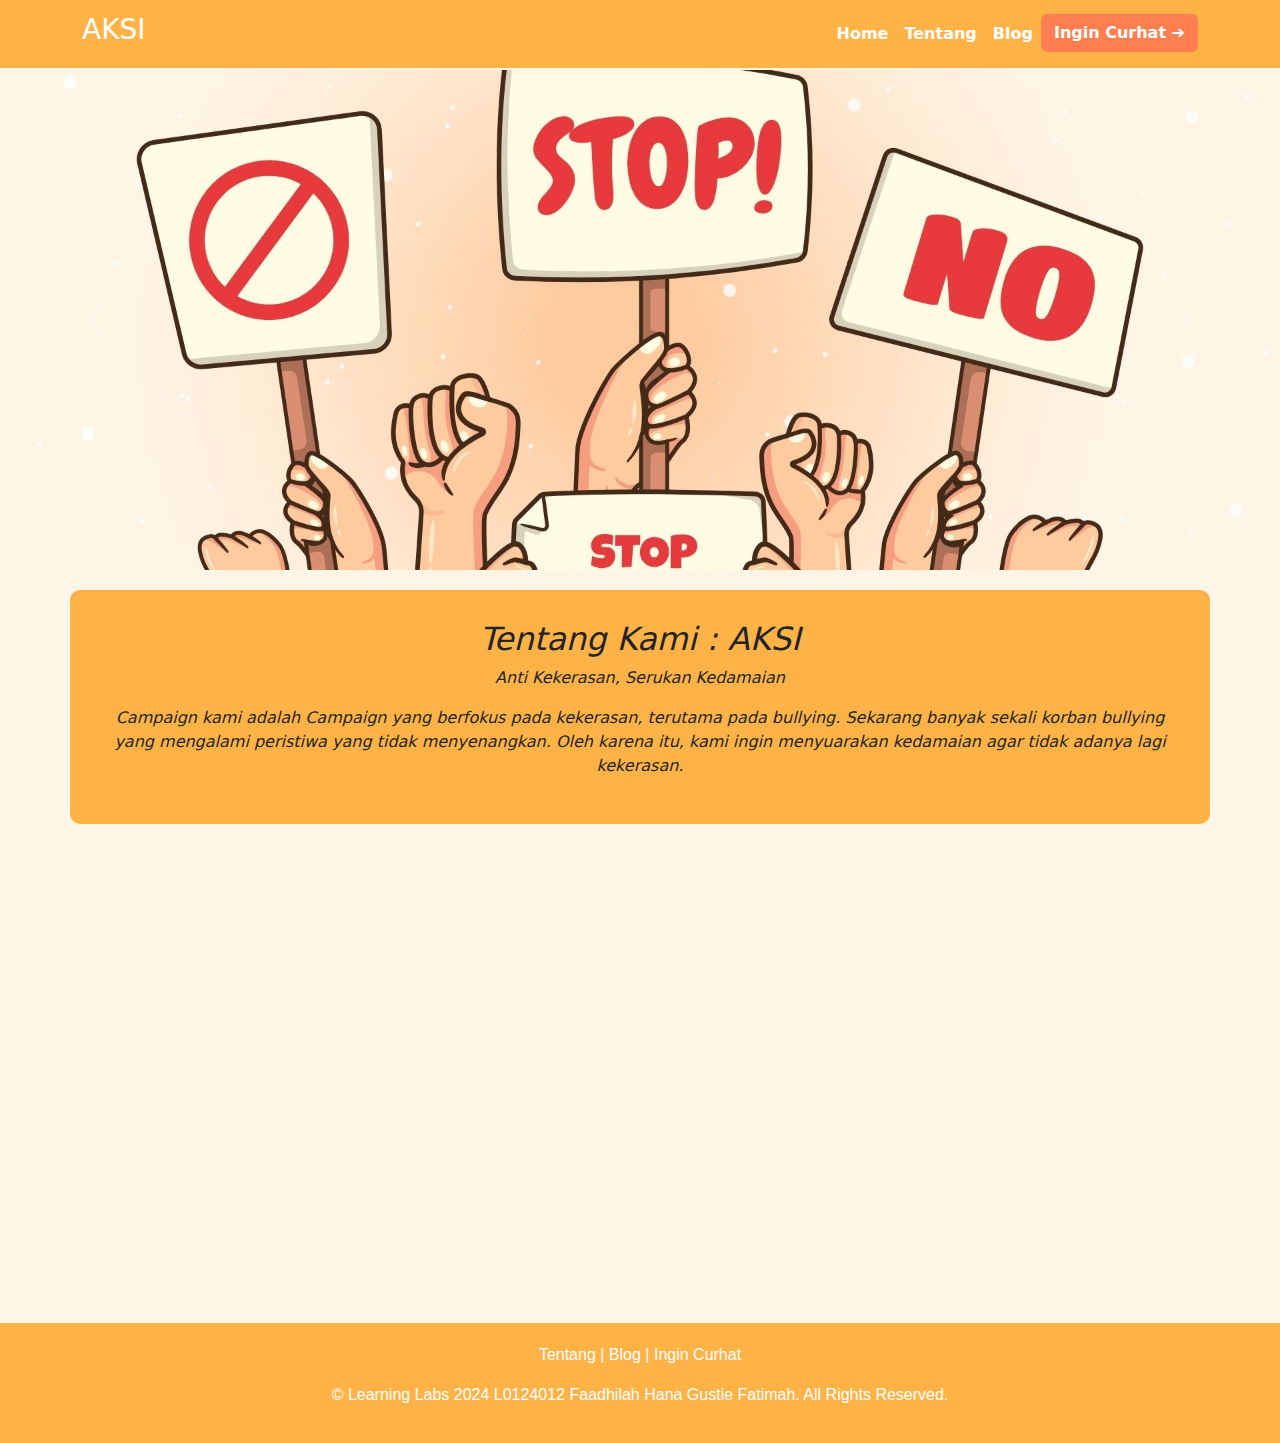
<file: index.html>
<!DOCTYPE html>
<html lang="en">
<head>
    <meta charset="UTF-8">
    <meta name="viewport" content="width=device-width, initial-scale=1.0">
    <title>Website AKSI</title>
    <link href="https://cdn.jsdelivr.net/npm/bootstrap@5.3.0/dist/css/bootstrap.min.css" rel="stylesheet">
    <link rel="stylesheet" href="css/style.css">
</head>
<body>

<nav class="navbar navbar-expand-lg navbar-light">
    <div class="container">
        <a class="navbar-brand text-white" href="#"><h3>AKSI</h3></a>
        <button class="navbar-toggler" type="button" data-bs-toggle="collapse" data-bs-target="#navbarNav" aria-controls="navbarNav" aria-expanded="false" aria-label="Toggle navigation">
            <span class="navbar-toggler-icon"></span>
        </button>
        <div class="collapse navbar-collapse" id="navbarNav">
            <ul class="navbar-nav ms-auto">
                <li class="nav-item">
                    <a class="nav-link" href="index.html">Home</a>
                </li>
                <li class="nav-item">
                    <a class="nav-link" href="tentang.html">Tentang</a>
                </li>
                <li class="nav-item">
                    <a class="nav-link" href="blog.html">Blog</a>
                </li>
                <li class="nav-item">
                    <a class="btn btn-get-offer" href="curhat.html">Ingin Curhat ➔</a>
                </li>
            </ul>
        </div>
    </div>
</nav>

<div id="carouselExample" class="carousel slide" data-bs-ride="carousel">
    <div class="carousel-inner">
        <div class="carousel-item active">
            <img src="pic/pic4.jpg" class="d-block w-100" alt="Slide 1">
        </div>
        <div class="carousel-item">
            <img src="pic/pic5.jpg" class="d-block w-100" alt="Slide 2">
        </div>
        <div class="carousel-item">
            <img src="pic/pic6.jpg" class="d-block w-100" alt="Slide 3">
        </div>
    </div>
    <button class="carousel-control-prev" type="button" data-bs-target="#carouselExample" data-bs-slide="prev">
        <span class="carousel-control-prev-icon" aria-hidden="true"></span>
        <span class="visually-hidden">Previous</span>
    </button>
    <button class="carousel-control-next" type="button" data-bs-target="#carouselExample" data-bs-slide="next">
        <span class="carousel-control-next-icon" aria-hidden="true"></span>
        <span class="visually-hidden">Next</span>
    </button>
</div>

<div class="container about-section section" id="penting">

    <h2 class="text-center">Tentang Kami : AKSI</h2>
    <p class="text-center">Anti Kekerasan, Serukan Kedamaian</p>
    <p class="text-center">
        Campaign kami adalah Campaign yang berfokus pada kekerasan, terutama pada bullying. Sekarang banyak sekali korban bullying yang mengalami peristiwa yang tidak menyenangkan. Oleh karena itu, kami ingin menyuarakan kedamaian agar tidak adanya lagi kekerasan. 
    </p>
</div>

<div class="container services-section section" id="blog">
    <h2 class="text-center">Our Blog</h2>
    <div class="row">
        <div class="col-md-4">
            <div class="card card-service">
                <img src="pic/pic13.jpg" class="card-img-top" alt="Bullying">
                <div class="card-body text-center">
                    <h5 class="card-title">Bullying</h5>
                    <p class="card-text">Mari mengenal bullying lebih dalam</p>
                    <a href="bullying.html">Read More ➔</a>
                </div>
            </div>
        </div>
        <div class="col-md-4">
            <div class="card card-service">
                <img src="pic/pic7.jpg" class="card-img-top" alt="Sesi Curhat">
                <div class="card-body text-center">
                    <h5 class="card-title">Sesi Curhat</h5>
                    <p class="card-text">Mari curhat, kami dengarkan semua keluhan kalian</p>
                    <a href="curhat.html">Read More ➔</a>
                </div>
            </div>
        </div>
        <div class="col-md-4">
            <div class="card card-service">
                <img src="pic/pic8.jpg" class="card-img-top" alt="Feedback">
                <div class="card-body text-center">
                    <h5 class="card-title">Feedback</h5>
                    <p class="card-text">Kirimkan feedback terbaik kalian</p>
                    <a href="feedback.html">Read More ➔</a>
                </div>
            </div>
        </div>
        
    </div>
</div>
<br><br>

<footer class="text-center">
    <div class="container">
        <a href="tentang.html">Tentang</a> | <a href="blog.html">Blog</a> | <a href="curhat.html">Ingin Curhat</a></p>
        <p>&copy; Learning Labs 2024 L0124012 Faadhilah Hana Gustie Fatimah. All Rights Reserved.</p>
    </div>
</footer>

<script src="https://cdn.jsdelivr.net/npm/bootstrap@5.3.0/dist/js/bootstrap.bundle.min.js"></script>
<script src="js/script.js"></script>
</body>
</html>
</file>
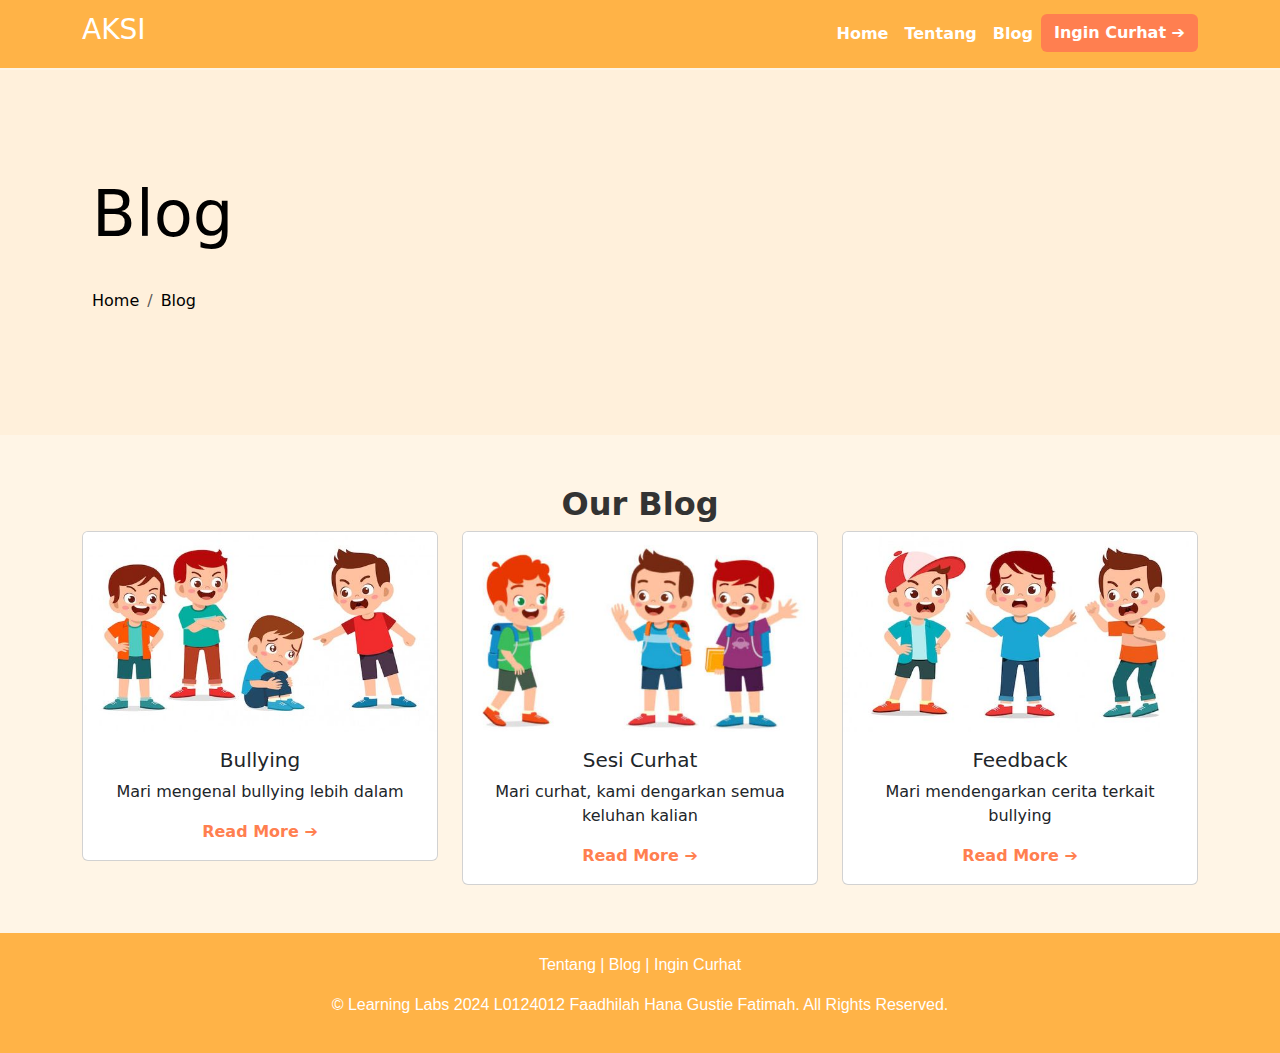
<file: blog.html>
<!DOCTYPE html>
<html lang="en">
<head>
    <meta charset="UTF-8">
    <meta name="viewport" content="width=device-width, initial-scale=1.0">
    <title>Blog - AKSI</title>
    <link href="https://cdn.jsdelivr.net/npm/bootstrap@5.3.0/dist/css/bootstrap.min.css" rel="stylesheet">
    <link rel="stylesheet" href="css/style.css">
</head>
<body>


<nav class="navbar navbar-expand-lg navbar-light">
    <div class="container">
        <a class="navbar-brand text-white" href="#"><h3>AKSI</h3></a>
        <button class="navbar-toggler" type="button" data-bs-toggle="collapse" data-bs-target="#navbarNav" aria-controls="navbarNav" aria-expanded="false" aria-label="Toggle navigation">
            <span class="navbar-toggler-icon"></span>
        </button>
        <div class="collapse navbar-collapse" id="navbarNav">
            <ul class="navbar-nav ms-auto">
                <li class="nav-item">
                    <a class="nav-link" href="index.html">Home</a>
                </li>
                <li class="nav-item">
                    <a class="nav-link" href="tentang.html">Tentang</a>
                </li>
                <li class="nav-item">
                    <a class="nav-link" href="blog.html">Blog</a>
                </li>
                <li class="nav-item">
                    <a class="btn btn-get-offer" href="curhat.html">Ingin Curhat ➔</a>
                </li>
            </ul>
        </div>
    </div>
</nav>


<div class="container-fluid page-header py-5 mb-5" style="background-color: #fff0db;">
    <div class="container py-5">
        <h1 class="display-3 text-black mb-3 animated slideInDown" style="padding: 10px; border-radius: 5px;">Blog</h1>
        <nav aria-label="breadcrumb animated slideInDown">
            <ol class="breadcrumb" style="padding: 10px; border-radius: 5px;">
                <li class="breadcrumb-item"><a class="text-black" href="index.html">Home</a></li>
                <li class="breadcrumb-item text-black active" aria-current="page">Blog</li>
            </ol>
        </nav>
    </div>
</div>



<div class="container services-section" id="Blog">
    <h2 class="text-center">Our Blog</h2>
    <div class="row">
        <div class="col-md-4">
            <div class="card card-service">
                <img src="pic/pic13.jpg" class="card-img-top" alt="Bullying">
                <div class="card-body text-center">
                    <h5 class="card-title">Bullying</h5>
                    <p class="card-text">Mari mengenal bullying lebih dalam</p>
                    <a href="bullying.html">Read More ➔</a>
                </div>
            </div>
        </div>
        <div class="col-md-4">
            <div class="card card-service">
                <img src="pic/pic7.jpg" class="card-img-top" alt="Sesi Curhat">
                <div class="card-body text-center">
                    <h5 class="card-title">Sesi Curhat</h5>
                    <p class="card-text">Mari curhat, kami dengarkan semua keluhan kalian</p>
                    <a href="curhat.html">Read More ➔</a>
                </div>
            </div>
        </div>
        <div class="col-md-4">
            <div class="card card-service">
                <img src="pic/pic8.jpg" class="card-img-top" alt="Feedback">
                <div class="card-body text-center">
                    <h5 class="card-title">Feedback</h5>
                    <p class="card-text">Mari mendengarkan cerita terkait bullying</p>
                    <a href="feedback.html">Read More ➔</a>
                </div>
            </div>
        </div>
    </div>
</div>
<br><br>


<footer class="text-center">
    <div class="container">
        <a href="tentang.html">Tentang</a> | <a href="blog.html">Blog</a> | <a href="curhat.html">Ingin Curhat</a></p>
        <p>&copy; Learning Labs 2024 L0124012 Faadhilah Hana Gustie Fatimah. All Rights Reserved.</p>
    </div>
</footer>

<script src="https://cdn.jsdelivr.net/npm/bootstrap@5.3.0/dist/js/bootstrap.bundle.min.js"></script>
<script src="js/script.js"></script>
</body>
</html>
</file>
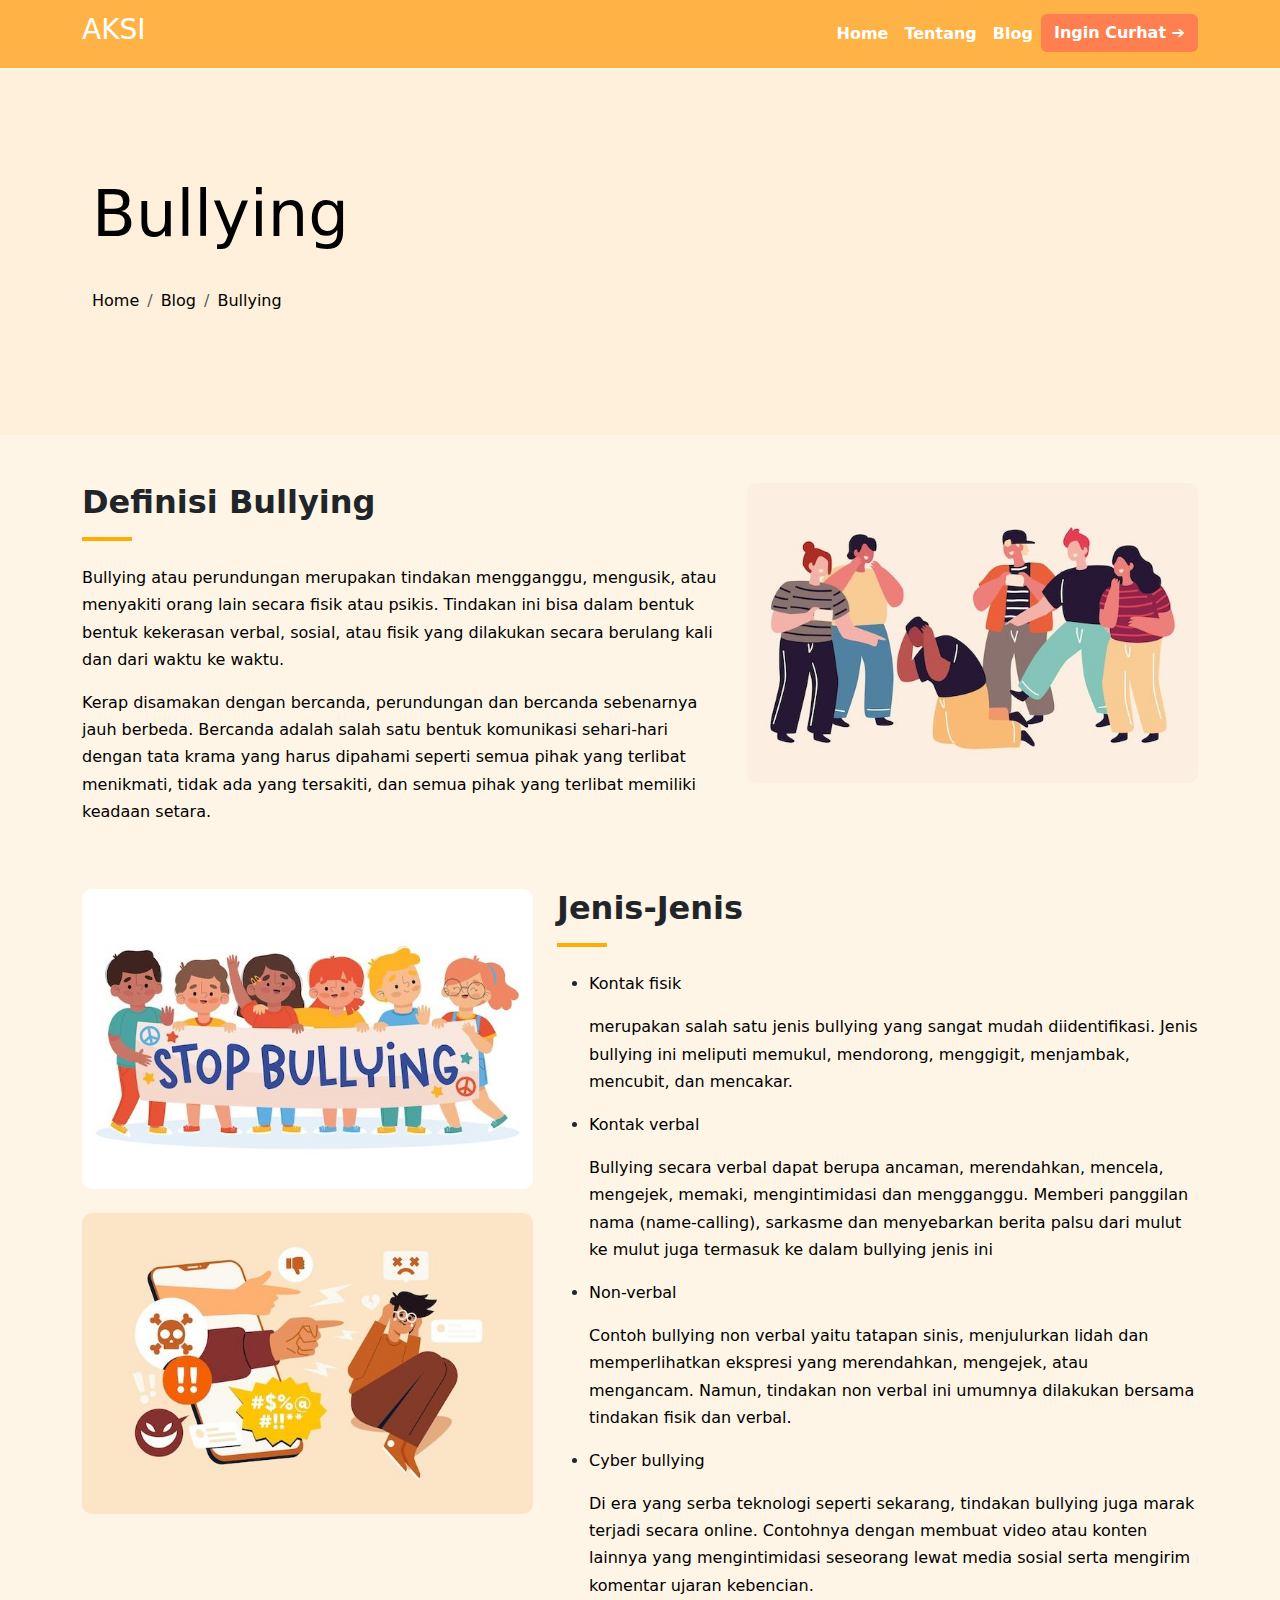
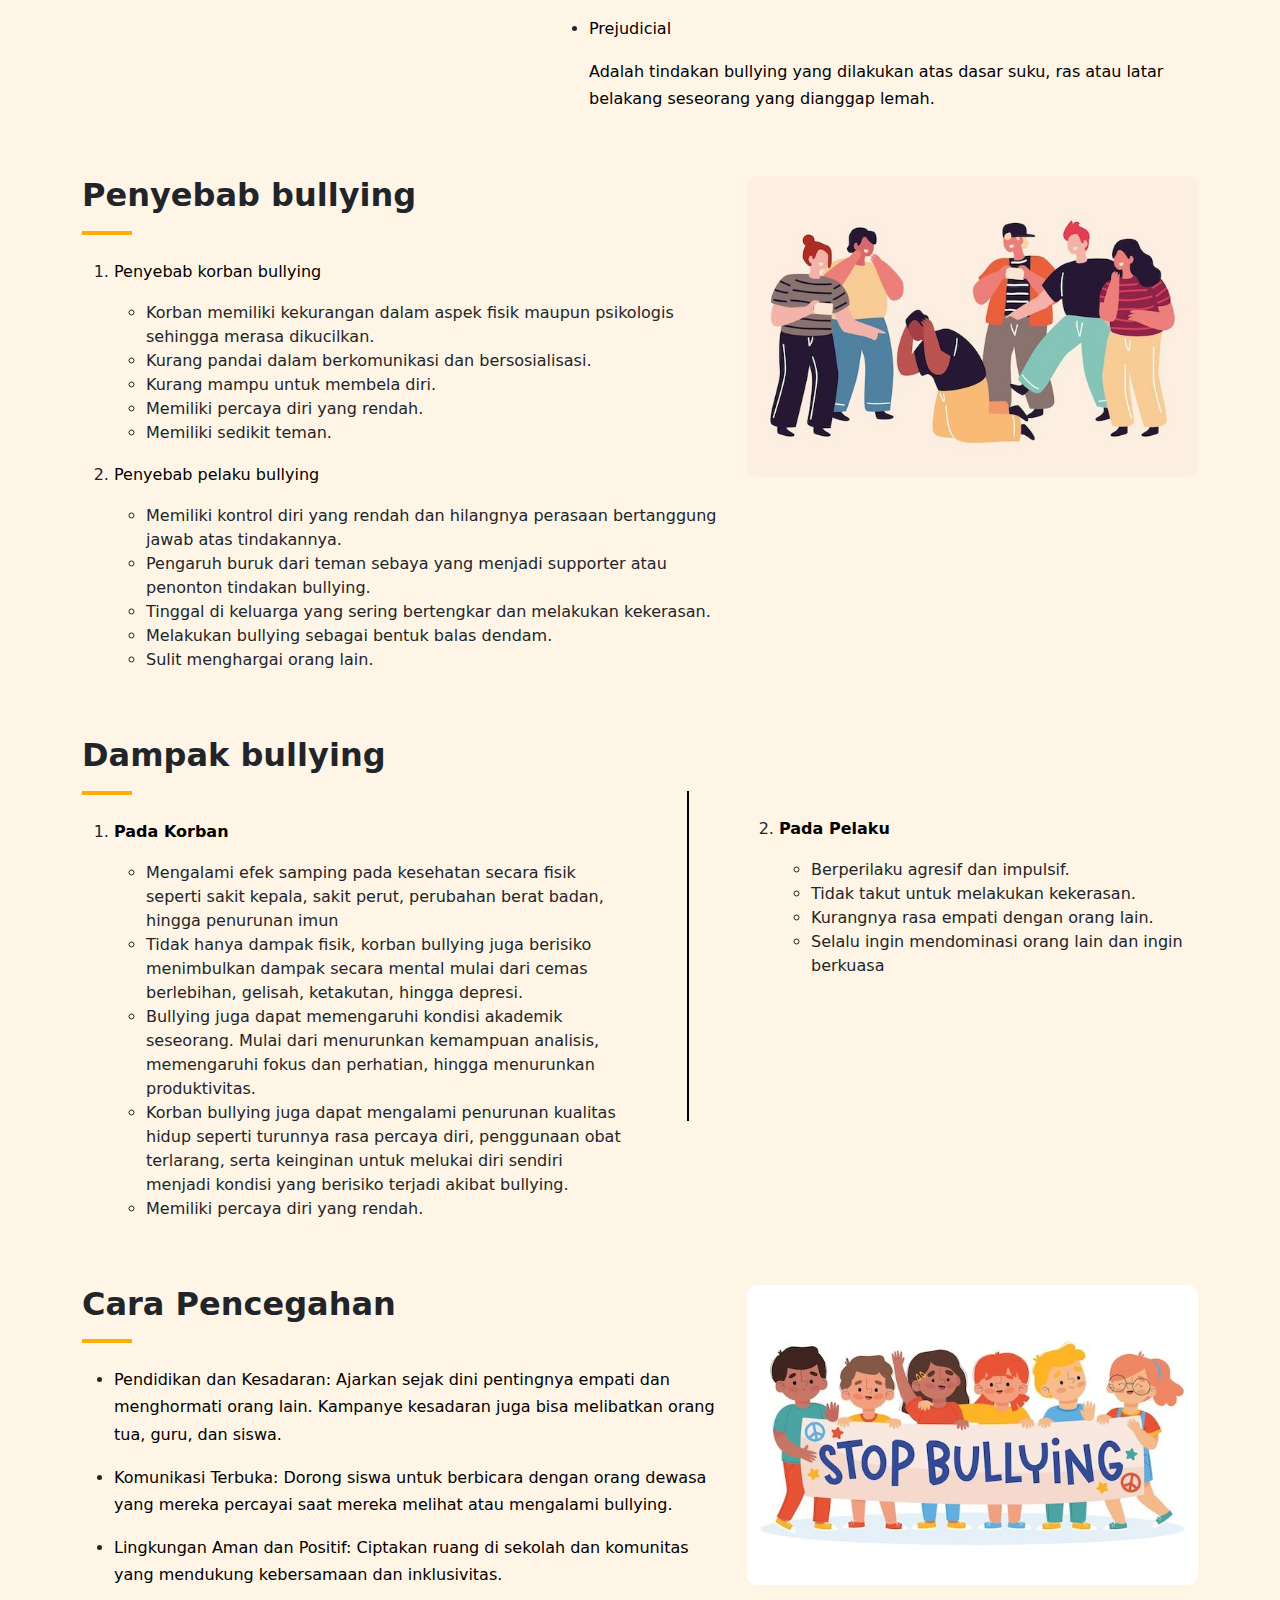
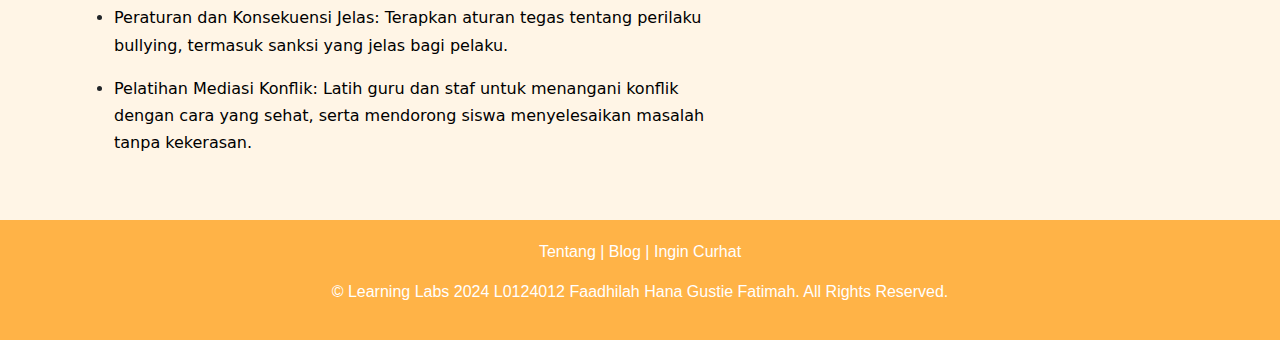
<file: bullying.html>
<!DOCTYPE html>
<html lang="en">
<head>
    <meta charset="UTF-8">
    <meta name="viewport" content="width=device-width, initial-scale=1.0">
    <title>Bullying - AKSI</title>
    <link href="https://cdn.jsdelivr.net/npm/bootstrap@5.3.0/dist/css/bootstrap.min.css" rel="stylesheet">
    <link rel="stylesheet" href="css/style.css">
</head>
<body>


<nav class="navbar navbar-expand-lg navbar-light">
    <div class="container">
        <a class="navbar-brand text-white" href="#"><h3>AKSI</h3></a>
        <button class="navbar-toggler" type="button" data-bs-toggle="collapse" data-bs-target="#navbarNav" aria-controls="navbarNav" aria-expanded="false" aria-label="Toggle navigation">
            <span class="navbar-toggler-icon"></span>
        </button>
        <div class="collapse navbar-collapse" id="navbarNav">
            <ul class="navbar-nav ms-auto">
                <li class="nav-item">
                    <a class="nav-link" href="index.html">Home</a>
                </li>
                <li class="nav-item">
                    <a class="nav-link" href="tentang.html">Tentang</a>
                </li>
                <li class="nav-item">
                    <a class="nav-link" href="blog.html">Blog</a>
                </li>
                <li class="nav-item">
                    <a class="btn btn-get-offer" href="curhat.html">Ingin Curhat ➔</a>
                </li>
            </ul>
        </div>
    </div>
</nav>


<div class="container-fluid page-header py-5 mb-5" style="background-color: #fff0db;">
    <div class="container py-5">
        <h1 class="display-3 text-black mb-3 animated slideInDown" style="padding: 10px; border-radius: 5px;">Bullying</h1>
        <nav aria-label="breadcrumb animated slideInDown">
            <ol class="breadcrumb" style="padding: 10px; border-radius: 5px;">
                <li class="breadcrumb-item"><a class="text-black" href="index.html">Home</a></li>
                <li class="breadcrumb-item"><a class="text-black" href="blog.html">Blog</a></li>
                <li class="breadcrumb-item text-black active" aria-current="page">Bullying</li>
            </ol>
        </nav>
    </div>
</div>


<div class="container my-5">
    <div class="row">
        <div class="col-md-7">
            <h2 class="section-title">Definisi Bullying</h2>
            <div class="section-line"></div>
            <p class="content">
                Bullying atau perundungan merupakan tindakan mengganggu, mengusik, atau menyakiti orang lain secara fisik atau psikis. 
                Tindakan ini bisa dalam bentuk bentuk kekerasan verbal, sosial, atau fisik yang dilakukan secara berulang kali dan dari waktu ke waktu.
            </p>
            <p class="content">
                Kerap disamakan dengan bercanda, perundungan dan bercanda sebenarnya jauh berbeda. 
                Bercanda adalah salah satu bentuk komunikasi sehari-hari dengan tata krama yang harus dipahami 
                seperti semua pihak yang terlibat menikmati, tidak ada yang tersakiti, dan semua pihak yang terlibat memiliki keadaan setara.
            </p>
        </div>
        <div class="col-md-5 image-container">
            <img src="pic/pic1.jpg" alt="Truck image">
        </div>
    </div>
</div>

<div class="container my-5">
    <div class="row">
        <div class="col-md-5 image-container">
            <img src="pic/pic2.jpg" alt="Truck image"><br><br>
            <img src="pic/pic3.jpg" alt="Truck image">
        </div>
        <div class="col-md-7">
            <h2 class="section-title">Jenis-Jenis</h2>
            <div class="section-line"></div>
            <ul>
                <li>
                    <p class="content">
                        Kontak fisik 
                    </p>
                    <p class="content">
                        merupakan salah satu jenis bullying yang sangat mudah diidentifikasi. Jenis bullying ini meliputi memukul, mendorong, menggigit, menjambak, mencubit, dan mencakar.
                    </p>
                </li>
                <li>
                    <p class="content">
                        Kontak verbal
                    </p>
                    <p class="content">
                        Bullying secara verbal dapat berupa ancaman, merendahkan, mencela, mengejek, memaki, mengintimidasi dan mengganggu. Memberi panggilan nama (name-calling), sarkasme dan menyebarkan berita palsu dari mulut ke mulut juga termasuk ke dalam bullying jenis ini
                    </p>
                </li>
                <li>
                    <p class="content">
                        Non-verbal 
                    </p>
                    <p class="content">
                        Contoh bullying non verbal yaitu tatapan sinis, menjulurkan lidah dan memperlihatkan ekspresi yang merendahkan, mengejek, atau mengancam. Namun, tindakan non verbal ini umumnya dilakukan bersama tindakan fisik dan verbal.
                    </p>
                </li>
                <li>
                    <p class="content">
                        Cyber bullying
                    </p>
                    <p class="content">
                        Di era yang serba teknologi seperti sekarang, tindakan bullying juga marak terjadi secara online. Contohnya dengan membuat video atau konten lainnya yang mengintimidasi seseorang lewat media sosial serta mengirim komentar ujaran kebencian.
                    </p>
                </li>
                <li>
                    <p class="content">
                        Prejudicial
                    </p>
                    <p class="content">
                        Adalah tindakan bullying yang dilakukan atas dasar suku, ras atau latar belakang seseorang yang dianggap lemah.
                    </p>
                </li>
            </ul>
        </div>
    </div>
</div>


<div class="container my-5">
    <div class="row">
        
        <div class="col-md-7">
            <h2 class="section-title">Penyebab bullying</h2>
            <div class="section-line"></div>
            <ol>
                <li>
                    <p class="content">
                        Penyebab korban bullying
                    </p>
                    <p class="content">
                        <ul>
                            <li>Korban memiliki kekurangan dalam aspek fisik maupun psikologis sehingga merasa dikucilkan.</li>      
                            <li>Kurang pandai dalam berkomunikasi dan bersosialisasi.</li> 
                            <li>Kurang mampu untuk membela diri.</li>
                            <li>Memiliki percaya diri yang rendah.</li>
                            <li>Memiliki sedikit teman.</li>
                        </ul>
                    </p>
                </li>
                <li>
                    <p class="content">
                        Penyebab pelaku bullying
                    </p>
                    <p class="content">
                        <ul>
                            <li>Memiliki kontrol diri yang rendah dan hilangnya perasaan bertanggung jawab atas tindakannya.</li>      
                            <li>Pengaruh buruk dari teman sebaya yang menjadi supporter atau penonton tindakan bullying. </li>
                            <li>Tinggal di keluarga yang sering bertengkar dan melakukan kekerasan.</li>
                            <li>Melakukan bullying sebagai bentuk balas dendam.</li> 
                            <li>Sulit menghargai orang lain.</li>
                        </ul>
                    </p>
                </li>
            </ol>
        </div>
        <div class="col-md-5 image-container">
            <img src="pic/pic1.jpg" alt="Truck image">
        </div>
    </div>
</div>

<div class="container my-5">
    <div class="row">
        <h2 class="section-title">Dampak bullying</h2>
        <div class="col-md-6">
            <div class="section-line"></div>
            <ol>
                <li>
                    <p class="content">
                        <b>Pada Korban</b>
                    </p>
                    <p class="content">
                        <ul>
                            <li>Mengalami efek samping pada kesehatan secara fisik seperti sakit kepala, sakit perut, perubahan berat badan, hingga penurunan imun</li>      
                            <li>Tidak hanya dampak fisik, korban bullying juga berisiko menimbulkan dampak secara mental mulai dari cemas berlebihan, gelisah, ketakutan, hingga depresi.</li> 
                            <li>Bullying juga dapat memengaruhi kondisi akademik seseorang. Mulai dari menurunkan kemampuan analisis, memengaruhi fokus dan perhatian, hingga menurunkan produktivitas.</li>
                            <li>Korban bullying juga dapat mengalami penurunan kualitas hidup seperti turunnya rasa percaya diri, penggunaan obat terlarang, serta keinginan untuk melukai diri sendiri menjadi kondisi yang berisiko terjadi akibat bullying.</li>
                            <li>Memiliki percaya diri yang rendah.</li>
                        </ul>
                    </p>
                </li>
            </ol>    
        </div>
        <div class="col-md-1 d-flex justify-content-center">
            <div class="vertical-line"></div>
        </div>
        <div class="col-md-5 image-container">
            <br>
            <ol start="2">
                <li>
                    <p class="content">
                        <b>Pada Pelaku</b>
                    </p>
                    <p class="content">
                        <ul>
                            <li>Berperilaku agresif dan impulsif.</li>      
                            <li>Tidak takut untuk melakukan kekerasan. </li>
                            <li>Kurangnya rasa empati dengan orang lain.</li>
                            <li>Selalu ingin mendominasi orang lain dan ingin berkuasa</li> 
                        </ul>
                    </p>
                </li>
            </ol>
        </div>
    </div>
</div>

<div class="container my-5">
    <div class="row">
        
        <div class="col-md-7">
            <h2 class="section-title">Cara Pencegahan</h2>
            <div class="section-line"></div>
            <ul>
                <li>
                    <p class="content">
                        Pendidikan dan Kesadaran: Ajarkan sejak dini pentingnya empati dan menghormati orang lain. Kampanye kesadaran juga bisa melibatkan orang tua, guru, dan siswa.
                    </p>
                </li>
                <li>
                    <p class="content">
                        Komunikasi Terbuka: Dorong siswa untuk berbicara dengan orang dewasa yang mereka percayai saat mereka melihat atau mengalami bullying.
                    </p>
                </li>
                <li>
                    <p class="content">
                        Lingkungan Aman dan Positif: Ciptakan ruang di sekolah dan komunitas yang mendukung kebersamaan dan inklusivitas.
                    </p>
                </li>
                <li>
                    <p class="content">
                        Peraturan dan Konsekuensi Jelas: Terapkan aturan tegas tentang perilaku bullying, termasuk sanksi yang jelas bagi pelaku.
                    </p>
                </li>
                <li>
                    <p class="content">
                        Pelatihan Mediasi Konflik: Latih guru dan staf untuk menangani konflik dengan cara yang sehat, serta mendorong siswa menyelesaikan masalah tanpa kekerasan.
                    </p>
                </li>
            </ul>
        </div>
        <div class="col-md-5 image-container">
            <img src="pic/pic2.jpg" alt="Truck image">
        </div>
    </div>
</div>

<footer class="text-center">
    <div class="container">
        <a href="tentang.html">Tentang</a> | <a href="blog.html">Blog</a> | <a href="curhat.html">Ingin Curhat</a></p>
        <p>&copy; Learning Labs 2024 L0124012 Faadhilah Hana Gustie Fatimah. All Rights Reserved.</p>
    </div>
</footer>

<script src="https://cdn.jsdelivr.net/npm/bootstrap@5.3.0/dist/js/bootstrap.bundle.min.js"></script>
<script src="js/script.js"></script>
</body>
</html>
</file>
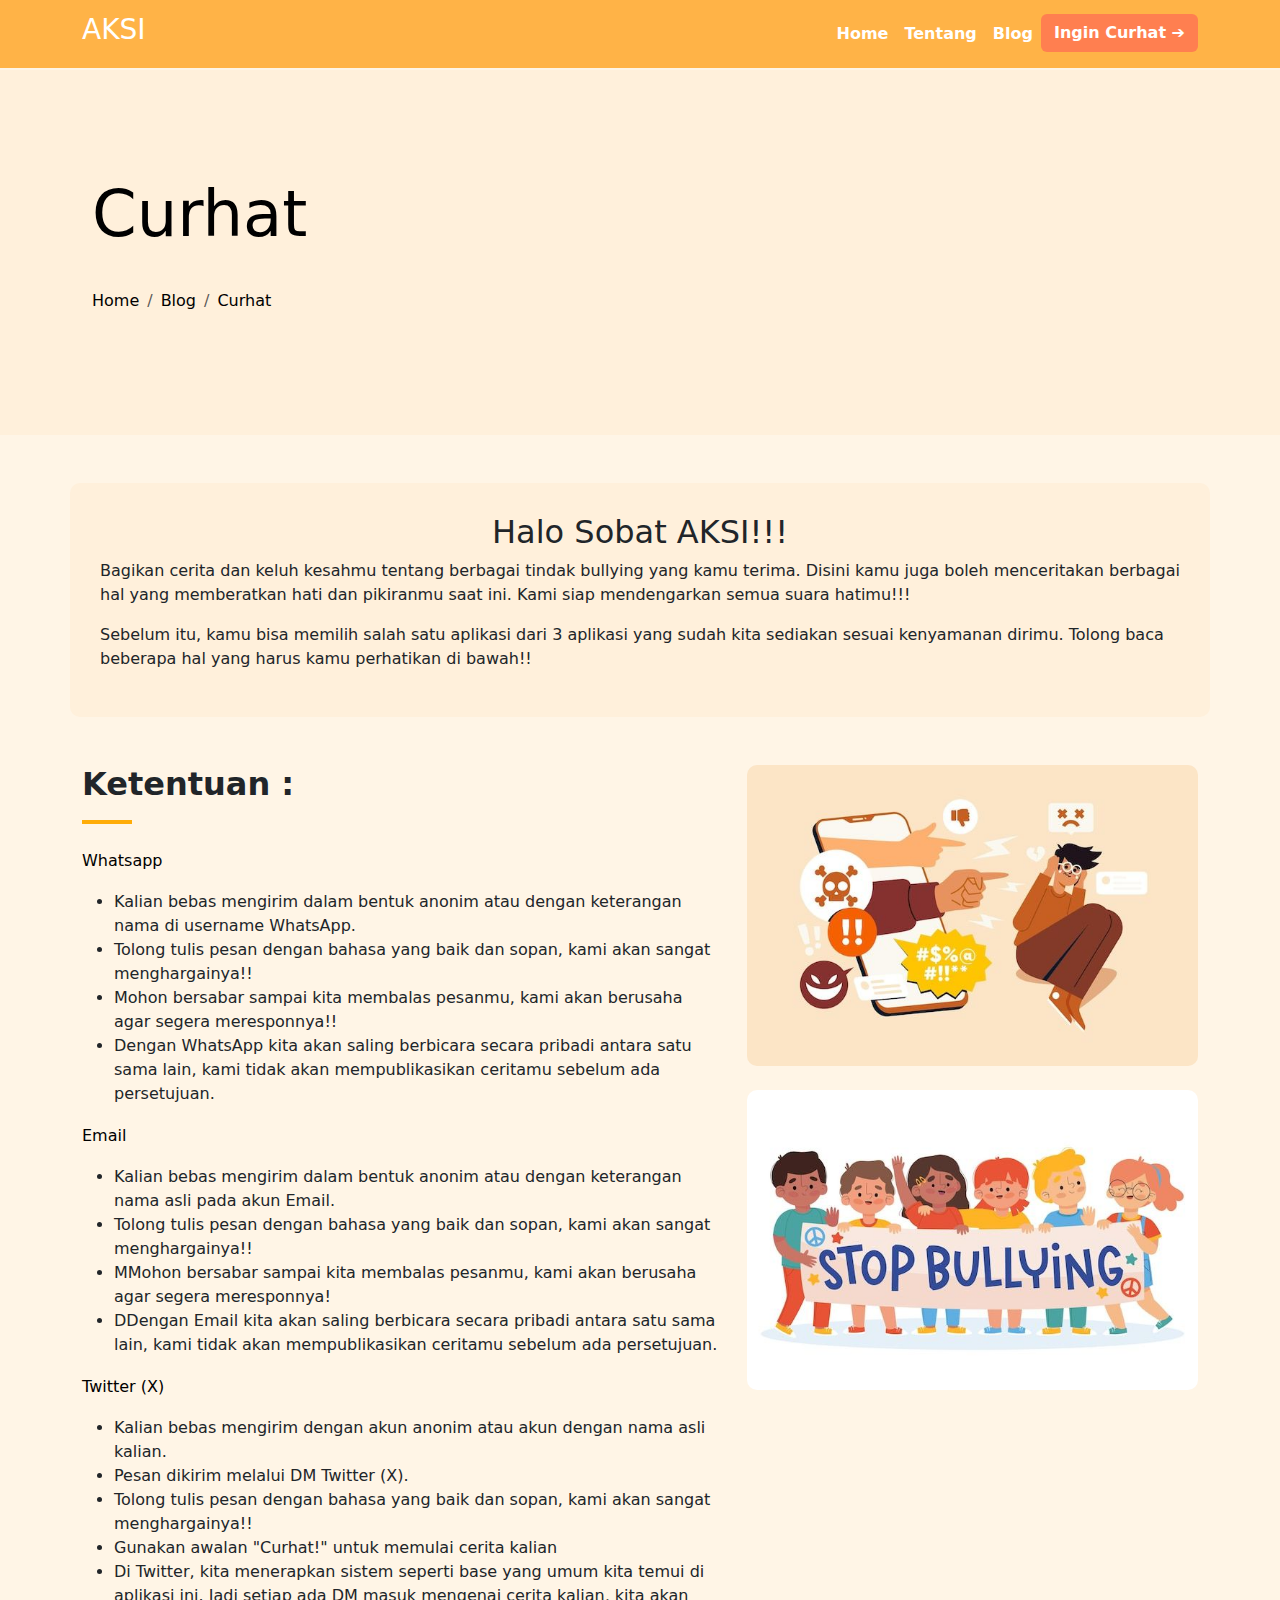
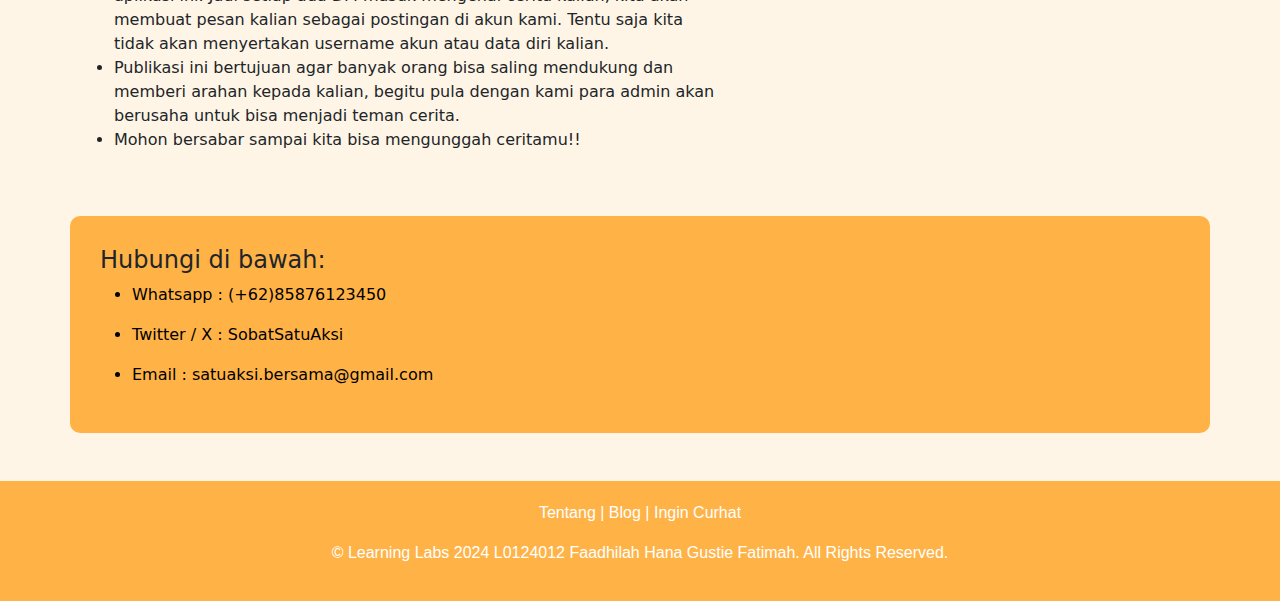
<file: curhat.html>
<!DOCTYPE html>
<html lang="en">
<head>
    <meta charset="UTF-8">
    <meta name="viewport" content="width=device-width, initial-scale=1.0">
    <title>Curhat - AKSI</title>
    <link href="https://cdn.jsdelivr.net/npm/bootstrap@5.3.0/dist/css/bootstrap.min.css" rel="stylesheet">
    <link rel="stylesheet" href="css/style.css">
</head>
<body>

<nav class="navbar navbar-expand-lg navbar-light">
    <div class="container">
        <a class="navbar-brand text-white" href="#"><h3>AKSI</h3></a>
        <button class="navbar-toggler" type="button" data-bs-toggle="collapse" data-bs-target="#navbarNav" aria-controls="navbarNav" aria-expanded="false" aria-label="Toggle navigation">
            <span class="navbar-toggler-icon"></span>
        </button>
        <div class="collapse navbar-collapse" id="navbarNav">
            <ul class="navbar-nav ms-auto">
                <li class="nav-item">
                    <a class="nav-link" href="index.html">Home</a>
                </li>
                <li class="nav-item">
                    <a class="nav-link" href="tentang.html">Tentang</a>
                </li>
                <li class="nav-item">
                    <a class="nav-link" href="blog.html">Blog</a>
                </li>
                <li class="nav-item">
                    <a class="btn btn-get-offer" href="curhat.html">Ingin Curhat ➔</a>
                </li>
            </ul>
        </div>
    </div>
</nav>

<div class="container-fluid page-header py-5 mb-5" style="background-color: #fff0db;">
    <div class="container py-5">
        <h1 class="display-3 text-black mb-3 animated slideInDown" style="padding: 10px; border-radius: 5px;">Curhat</h1>
        <nav aria-label="breadcrumb animated slideInDown">
            <ol class="breadcrumb" style="padding: 10px; border-radius: 5px;">
                <li class="breadcrumb-item"><a class="text-black" href="index.html">Home</a></li>
                <li class="breadcrumb-item"><a class="text-black" href="blog.html">Blog</a></li>
                <li class="breadcrumb-item text-black active" aria-current="page">Curhat</li>
            </ol>
        </nav>
    </div>
</div>

<div class="container about-section ">
    <h2 class="text-center">Halo Sobat AKSI!!!</h2>
    <p class="text-left">
        Bagikan cerita dan keluh kesahmu tentang berbagai tindak bullying yang kamu terima. Disini kamu juga boleh menceritakan berbagai hal yang memberatkan hati dan pikiranmu saat ini. Kami siap mendengarkan semua suara hatimu!!! 
    </p>
    <p class="text-left">
        Sebelum itu, kamu bisa memilih salah satu aplikasi dari 3 aplikasi yang sudah kita sediakan sesuai kenyamanan dirimu. Tolong baca beberapa hal yang harus kamu perhatikan di bawah!!
    </p>
    
</div>

<div class="container my-5">
    <div class="row">
        <div class="col-md-7">
            <h2 class="section-title">Ketentuan : </h2>
            <div class="section-line"></div>
            <p class="content">Whatsapp</p>
            <ul>
                <li>Kalian bebas mengirim dalam bentuk anonim atau dengan keterangan nama di username WhatsApp.</li>
                <li>Tolong tulis pesan dengan bahasa yang baik dan sopan, kami akan sangat menghargainya!!</li>
                <li>Mohon bersabar sampai kita membalas pesanmu, kami akan berusaha agar segera meresponnya!!</li>
                <li>Dengan WhatsApp kita akan saling berbicara secara pribadi antara satu sama lain, kami tidak akan mempublikasikan ceritamu sebelum ada persetujuan.</li>
            </ul>
            <p class="content">Email</p>
            <ul>
                <li>Kalian bebas mengirim dalam bentuk anonim atau dengan keterangan nama asli pada akun Email.</li>
                <li>Tolong tulis pesan dengan bahasa yang baik dan sopan, kami akan sangat menghargainya!!</li>
                <li>MMohon bersabar sampai kita membalas pesanmu, kami akan berusaha agar segera meresponnya!</li>
                <li>DDengan Email kita akan saling berbicara secara pribadi antara satu sama lain, kami tidak akan mempublikasikan ceritamu sebelum ada persetujuan.</li>
            </ul>
            <p class="content">Twitter (X)</p>
            <ul>
                <li>Kalian bebas mengirim dengan akun  anonim atau akun dengan nama asli kalian.</li>
                <li>Pesan dikirim melalui DM Twitter (X).</li>
                <li>Tolong tulis pesan dengan bahasa yang baik dan sopan, kami akan sangat menghargainya!!</li>
                <li>Gunakan awalan "Curhat!" untuk memulai cerita kalian</li>
                <li>Di Twitter, kita menerapkan sistem seperti base yang umum kita temui di aplikasi ini. Jadi setiap ada DM masuk mengenai cerita kalian, kita akan membuat pesan kalian sebagai postingan di akun kami. Tentu saja kita tidak akan menyertakan username akun atau data diri kalian.</li>
                <li>Publikasi ini bertujuan agar banyak orang bisa saling mendukung dan memberi arahan kepada kalian, begitu pula dengan kami para admin akan berusaha untuk bisa menjadi teman cerita.</li>
                <li>Mohon bersabar sampai kita bisa mengunggah ceritamu!!</li>
            </ul>
        </div>
        <div class="col-md-5 image-container">
            <img src="pic/pic3.jpg" alt="Truck image"><br><br>
            <img src="pic/pic2.jpg" alt="Truck image">
        </div>
    </div>
</div>

<div class="container about-section" style="background-color:#ffb347 ;">
    <h4 class="text-left">Hubungi di bawah:</h4>
    <ul class="text-left" style="color: black;">
        <li><p>Whatsapp : <a href="https:#" target="_blank">(+62)85876123450</a></p></li>
        <li><p>Twitter / X : <a href="https://x.com/SobatSatuAksi?s=09" target="_blank">SobatSatuAksi</a></p></li>
        <li><p>Email : satuaksi.bersama@gmail.com</p></li>

    </ul>
</div>
<br><br>

<footer class="text-center">
    <div class="container">
        <a href="tentang.html">Tentang</a> | <a href="blog.html">Blog</a> | <a href="curhat.html">Ingin Curhat</a></p>
        <p>&copy; Learning Labs 2024 L0124012 Faadhilah Hana Gustie Fatimah. All Rights Reserved.</p>
    </div>
</footer>

<script src="https://cdn.jsdelivr.net/npm/bootstrap@5.3.0/dist/js/bootstrap.bundle.min.js"></script>
<script src="js/script.js"></script>
</body>
</html>
</file>
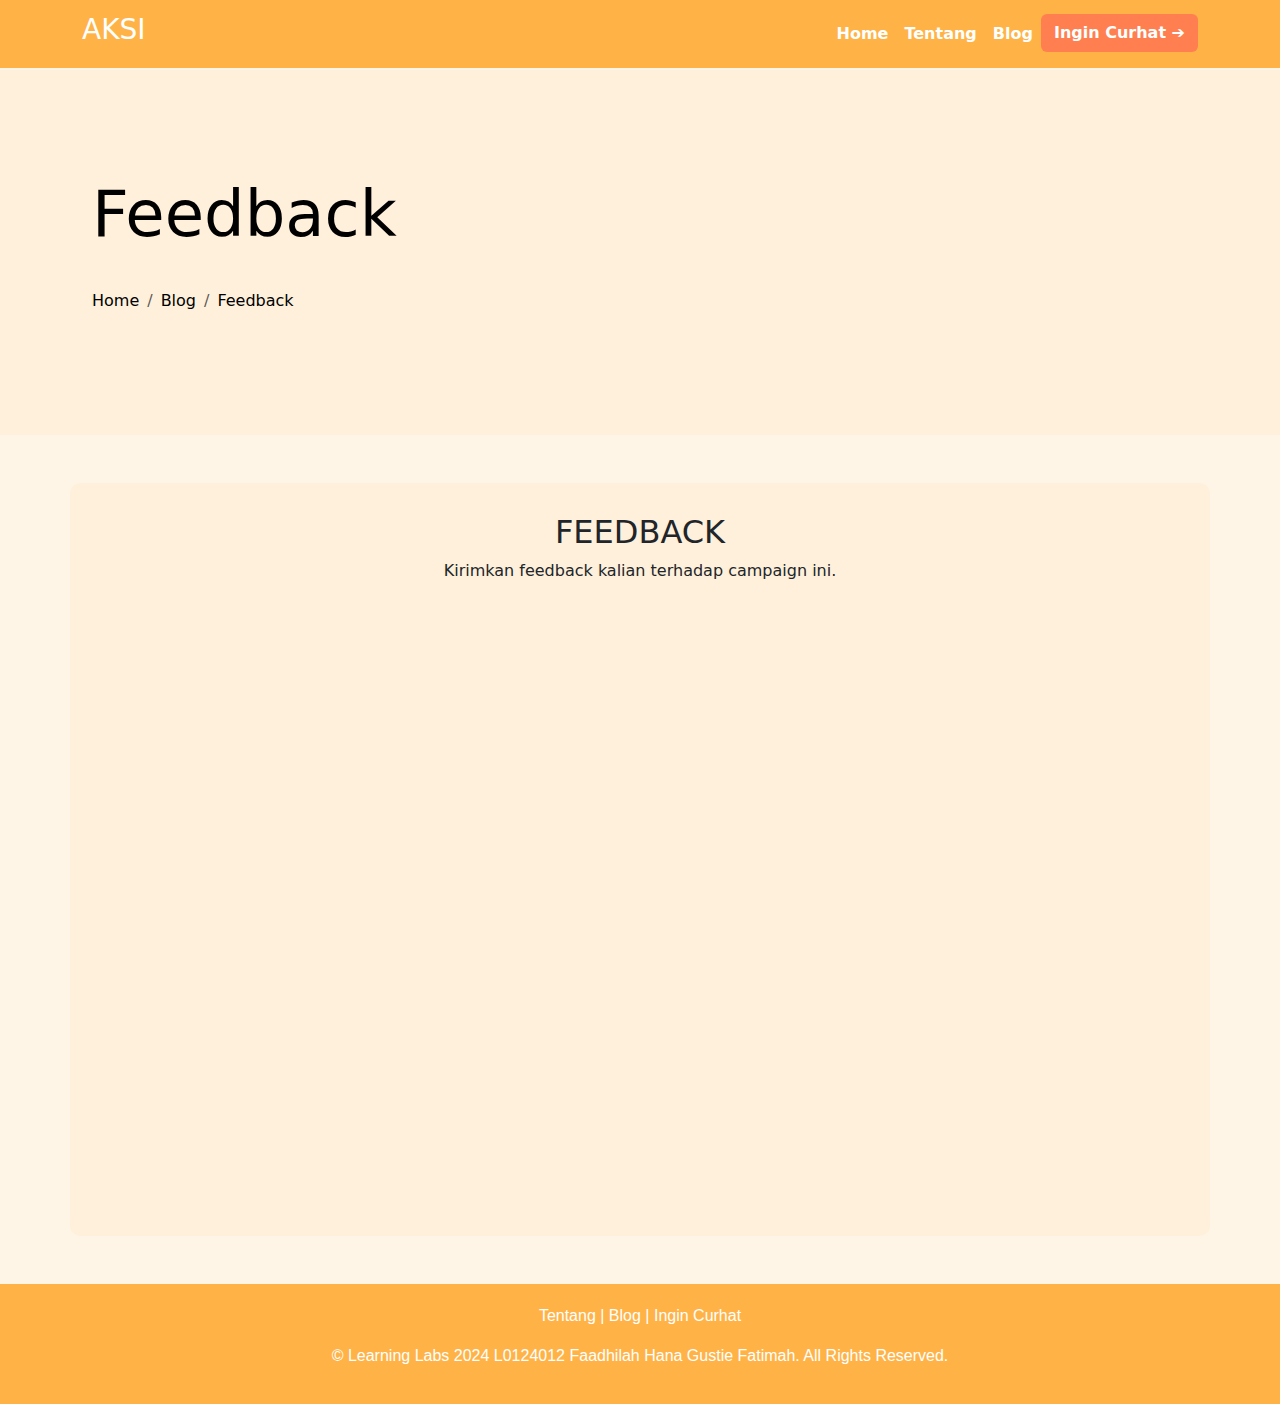
<file: feedback.html>
<!DOCTYPE html>
<html lang="en">
<head>
    <meta charset="UTF-8">
    <meta name="viewport" content="width=device-width, initial-scale=1.0">
    <title>Feedback - AKSI</title>
    <link href="https://cdn.jsdelivr.net/npm/bootstrap@5.3.0/dist/css/bootstrap.min.css" rel="stylesheet">
    <link rel="stylesheet" href="css/style.css">
</head>
<body>

<nav class="navbar navbar-expand-lg navbar-light">
    <div class="container">
        <a class="navbar-brand text-white" href="#"><h3>AKSI</h3></a>
        <button class="navbar-toggler" type="button" data-bs-toggle="collapse" data-bs-target="#navbarNav" aria-controls="navbarNav" aria-expanded="false" aria-label="Toggle navigation">
            <span class="navbar-toggler-icon"></span>
        </button>
        <div class="collapse navbar-collapse" id="navbarNav">
            <ul class="navbar-nav ms-auto">
                <li class="nav-item">
                    <a class="nav-link" href="index.html">Home</a>
                </li>
                <li class="nav-item">
                    <a class="nav-link" href="tentang.html">Tentang</a>
                </li>
                <li class="nav-item">
                    <a class="nav-link" href="blog.html">Blog</a>
                </li>
                <li class="nav-item">
                    <a class="btn btn-get-offer" href="curhat.html">Ingin Curhat ➔</a>
                </li>
            </ul>
        </div>
    </div>
</nav>

<div class="container-fluid page-header py-5 mb-5" style="background-color: #fff0db;">
    <div class="container py-5">
        <h1 class="display-3 text-black mb-3 animated slideInDown" style="padding: 10px; border-radius: 5px;">Feedback</h1>
        <nav aria-label="breadcrumb animated slideInDown">
            <ol class="breadcrumb" style="padding: 10px; border-radius: 5px;">
                <li class="breadcrumb-item"><a class="text-black" href="index.html">Home</a></li>
                <li class="breadcrumb-item"><a class="text-black" href="blog.html">Blog</a></li>
                <li class="breadcrumb-item text-black active" aria-current="page">Feedback</li>
            </ol>
        </nav>
    </div>
</div>

<div class="container about-section">
    <h2 class="text-center">FEEDBACK</h2>
    <p class="text-center">
    Kirimkan feedback kalian terhadap campaign ini.    
    </p>
    <iframe src="https://docs.google.com/forms/d/e/1FAIpQLSf2RF0U9TrItoOsp8rw1yR8nAaAYRz1NKlrNZ5GQDMquMikFA/viewform?embedded=true" width="1250" height="600" frameborder="0" marginheight="0" marginwidth="0" class="text-center">Memuat…</iframe>
</div>
<br><br>

<footer class="text-center">
    <div class="container">
        <a href="tentang.html">Tentang</a> | <a href="blog.html">Blog</a> | <a href="curhat.html">Ingin Curhat</a></p>
        <p>&copy; Learning Labs 2024 L0124012 Faadhilah Hana Gustie Fatimah. All Rights Reserved.</p>
    </div>
</footer>

<script src="https://cdn.jsdelivr.net/npm/bootstrap@5.3.0/dist/js/bootstrap.bundle.min.js"></script>
<script src="js/script.js"></script>
</body>
</html>
</file>
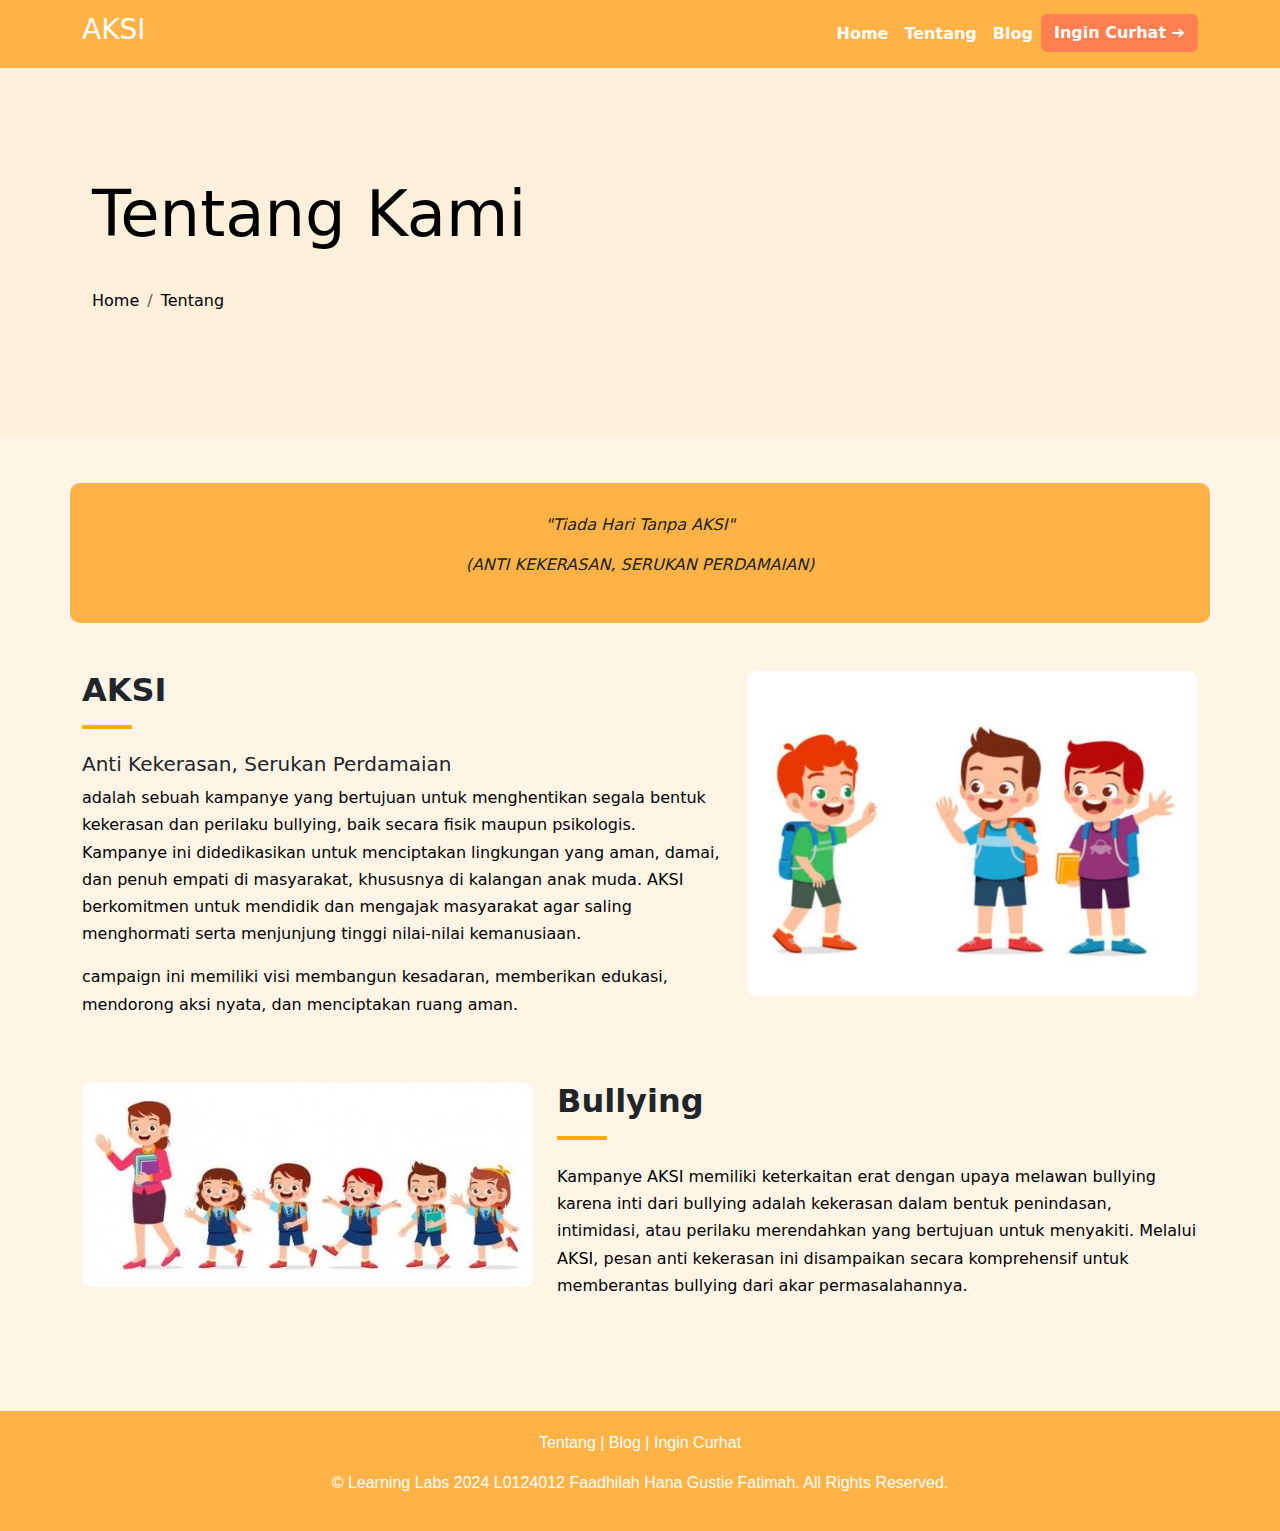
<file: tentang.html>
<!DOCTYPE html>
<html lang="en">
<head>
    <meta charset="UTF-8">
    <meta name="viewport" content="width=device-width, initial-scale=1.0">
    <title>Tentang - AKSI</title>
    <link href="https://cdn.jsdelivr.net/npm/bootstrap@5.3.0/dist/css/bootstrap.min.css" rel="stylesheet">
    <link rel="stylesheet" href="css/style.css">
</head>
<body>

<nav class="navbar navbar-expand-lg navbar-light">
    <div class="container">
        <a class="navbar-brand text-white" href="#"><h3>AKSI</h3></a>
        <button class="navbar-toggler" type="button" data-bs-toggle="collapse" data-bs-target="#navbarNav" aria-controls="navbarNav" aria-expanded="false" aria-label="Toggle navigation">
            <span class="navbar-toggler-icon"></span>
        </button>
        <div class="collapse navbar-collapse" id="navbarNav">
            <ul class="navbar-nav ms-auto">
                <li class="nav-item">
                    <a class="nav-link" href="index.html">Home</a>
                </li>
                <li class="nav-item">
                    <a class="nav-link" href="tentang.html">Tentang</a>
                </li>
                <li class="nav-item">
                    <a class="nav-link" href="blog.html">Blog</a>
                </li>
                <li class="nav-item">
                    <a class="btn btn-get-offer" href="curhat.html">Ingin Curhat ➔</a>
                </li>
            </ul>
        </div>
    </div>
</nav>

<div class="container-fluid page-header py-5 mb-5" style="background-color: #fff0db;">
    <div class="container py-5">
        <h1 class="display-3 text-black mb-3 animated slideInDown" style="padding: 10px; border-radius: 5px;">Tentang Kami</h1>
        <nav aria-label="breadcrumb animated slideInDown">
            <ol class="breadcrumb" style="padding: 10px; border-radius: 5px;">
                <li class="breadcrumb-item"><a class="text-black" href="index.html">Home</a></li>
                <li class="breadcrumb-item text-black active" aria-current="page">Tentang</li>
            </ol>
        </nav>
    </div>
</div>


<div class="container about-section" id="penting">
    <p class="text-center">
        "Tiada Hari Tanpa AKSI"
    </p>
    <p class="text-center">
        (ANTI KEKERASAN, SERUKAN PERDAMAIAN)
    </p>
</div>

<div class="container my-5">
    <div class="row">
        <div class="col-md-7">
            <h2 class="section-title">AKSI</h2>
            <div class="section-line"></div>
            <h5>Anti Kekerasan, Serukan Perdamaian</h5>
            <p class="content">
                adalah sebuah kampanye yang bertujuan untuk menghentikan segala bentuk kekerasan dan perilaku bullying, baik secara fisik maupun psikologis. Kampanye ini didedikasikan untuk menciptakan lingkungan yang aman, damai, dan penuh empati di masyarakat, khususnya di kalangan anak muda. AKSI berkomitmen untuk mendidik dan mengajak masyarakat agar saling menghormati serta menjunjung tinggi nilai-nilai kemanusiaan.
            </p>
            <p class="content">
                campaign ini memiliki visi membangun kesadaran, memberikan edukasi, mendorong aksi nyata, dan menciptakan ruang aman.
            </p>
        </div>
        <div class="col-md-5 image-container">
            <img src="pic/pic7.jpg" alt="Truck image">
        </div>
    </div>
</div>

<div class="container my-5">
    <div class="row">
        <div class="col-md-5 image-container">
            <img src="pic/pic14.jpg" alt="Truck image" height="25px">
        </div>
        <div class="col-md-7">
            <h2 class="section-title">Bullying</h2>
            <div class="section-line"></div>
            <p class="content">
                Kampanye AKSI memiliki keterkaitan erat dengan upaya melawan bullying karena inti dari bullying adalah kekerasan dalam bentuk penindasan, intimidasi, atau perilaku merendahkan yang bertujuan untuk menyakiti. Melalui AKSI, pesan anti kekerasan ini disampaikan secara komprehensif untuk memberantas bullying dari akar permasalahannya.           
            </p>
       </div>
    </div>
</div>


<br><br>

<footer class="text-center">
    <div class="container">
        <a href="tentang.html">Tentang</a> | <a href="blog.html">Blog</a> | <a href="curhat.html">Ingin Curhat</a></p>
        <p>&copy; Learning Labs 2024 L0124012 Faadhilah Hana Gustie Fatimah. All Rights Reserved.</p>
    </div>
</footer>

<script src="https://cdn.jsdelivr.net/npm/bootstrap@5.3.0/dist/js/bootstrap.bundle.min.js"></script>
<script src="js/script.js"></script>
</body>
</html>
</file>
<file: css/style.css>
body {
    background-color: #fff5e6;
    padding-top: 70px;
}

.navbar {
    background-color: #ffb347;
    position: fixed;
    top: 0;
    left: 0;
    right: 0;
    z-index: 1000;
    transition: background-color 0.3s ease-in; 
}
.navbar .nav-link {
    color: white;
    font-weight: bold;
    transition: color 0.3s;
}
.navbar .nav-link:hover {
    color: #fff0db;
}
.btn-get-offer {
    background-color: #ff7f50;
    color: white;
    font-weight: bold;
    transition: background-color 0.3s;
}
.btn-get-offer:hover {
    background-color: #ff6347;
}


.carousel-item img {
    max-height: 500px;
    object-fit: cover;
}


.about-section {
    background-color: #fff0db;
    padding: 30px;
    margin-top: 20px;
    border-radius: 10px;
}


.services-section h2 {
    font-weight: bold;
    color: #333;
    text-align: center;
    margin-top: 50px;
}
.card-service img {
    max-height: 200px;
    object-fit: cover;
}
.card-service .card-body a {
    color: #ff7f50;
    font-weight: bold;
    text-decoration: none;
}
.card-service .card-body a:hover {
    color: #ff6347;
}

footer {
    background-color: #ffb347;
    color: white;
    padding: 15px;
    font-family: Arial, sans-serif;
    padding: 20px 0;
}
footer a {
    color: white;
    text-decoration: none;
    transition: color 0.3s;
}
footer a:hover {
    color: #ff6347;
}

.footer-container {
    display: flex;
    justify-content: space-around;
    padding: 15px 0;
}
  
.footer-section {
    width: 30%;
}

.footer-section h3 {
    font-size: 25px;
    margin-bottom: 10px;
}
  
.footer-section p, .footer-section ul {
    font-size: 14px;
    line-height: 1.6;
    margin: 1px 0;
}
  
.footer-section ul {
    list-style-type: none;
    padding: 0;
}
  
.footer-section ul li::before {
    content: "› ";
    color: #ff6347;
}
  
.social-icons a {
    display: inline-block;
    width: 30px;
    height: 30px;
    margin-right: 5px;
    background-color: #444;
    color: #fff;
    text-align: center;
    line-height: 32px;
    border-radius: 5px;
    font-size: 16px;
    text-decoration: none;
}
  
.social-icons a:hover {
    background-color: #ff6347;
}
  
.footer-bottom {
    text-align: center;
    font-size: 12px;
    padding-top: 10px;
    border-top: 1px solid #000000;
}
  
nav.navbar.scrolled {
    background-color: #000000; 
}

.section-title {
    font-size: 2rem;
    font-weight: bold;
    margin-bottom: 1rem;
}
.section-line {
    display: inline-block;
    width: 50px;
    height: 4px;
    background-color: rgb(255, 172, 7);
    margin-bottom: 1rem;
}
.content {
    line-height: 1.7;
    color: #000000;
}

.image-container img {
    width: 100%;
    height: auto;
    border-radius: 10px;
}

.container .ratio{
    border-radius: 8px;
    overflow: hidden;
    box-shadow: 0 4px 8px rgba(0, 0, 0, 0.2);
}

.container a{
    color: white;
    text-decoration: none;
    transition: color 0.3s;
}

.container p a{
    color: black;
    text-decoration: none;
    transition: color 0.3s;
}

.container a:hover{
    color: #ff6347;
    text-decoration: none;
    transition: color 0.3s;
}

#penting {
    background-color: #ffb347;
    padding: 30px;
    margin-top: 20px;
    border-radius: 10px;
    font-style: italic;
}

.vertical-line {
    border-left: 2px solid black; 
    height: 330px; 
    margin: 0 auto; 
}

.section {
    opacity: 0;
    transform: translateY(20px);
    transition: opacity 0.6s ease, transform 0.6s ease;
}

.section.visible {
    opacity: 1;
    transform: translateY(0);
}
</file>
